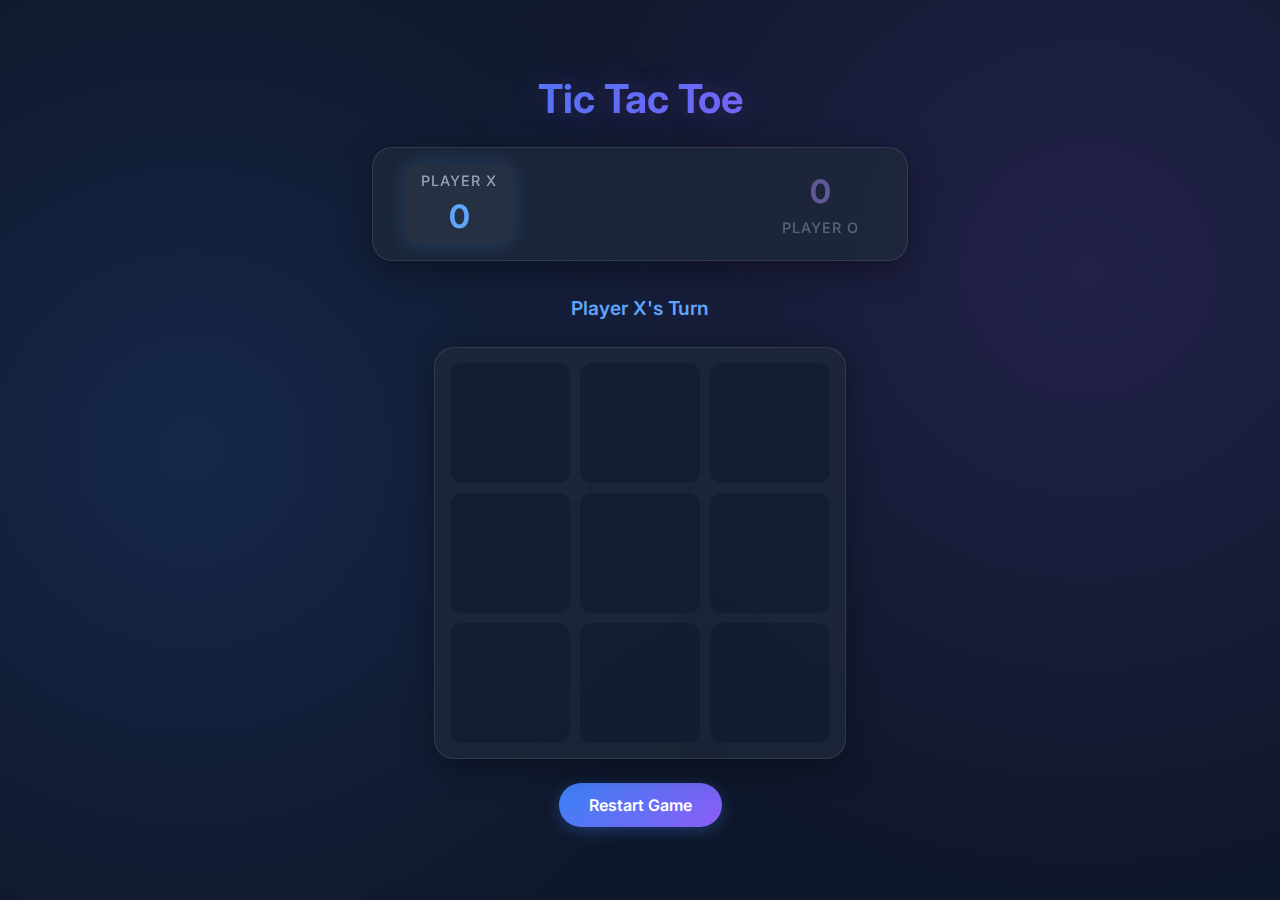
<file: index.html>
<!DOCTYPE html>
<html lang="en">

<head>
    <meta charset="UTF-8">
    <meta name="viewport" content="width=device-width, initial-scale=1.0">
    <title>Tic Tac Toe</title>
    <link href="https://fonts.googleapis.com/css2?family=Inter:wght@400;500;600;700&display=swap" rel="stylesheet">
    <link rel="stylesheet" href="styles.css">
</head>

<body>
    <div class="app-container fade-in">
        <header>
            <h1>Tic Tac Toe</h1>
            <div class="score-board glass-panel">
                <div class="player-score player-x active">
                    <span class="player-label">Player X</span>
                    <span class="score" id="score-x">0</span>
                </div>
                <div class="player-score player-o">
                    <span class="score" id="score-o">0</span>
                    <span class="player-label">Player O</span>
                </div>
            </div>
        </header>

        <main>
            <div class="turn-indicator" id="turn-indicator">
                <span id="turn-text">Player X's Turn</span>
            </div>

            <div class="game-board glass-panel" id="board">
                <div class="cell" data-index="0"></div>
                <div class="cell" data-index="1"></div>
                <div class="cell" data-index="2"></div>
                <div class="cell" data-index="3"></div>
                <div class="cell" data-index="4"></div>
                <div class="cell" data-index="5"></div>
                <div class="cell" data-index="6"></div>
                <div class="cell" data-index="7"></div>
                <div class="cell" data-index="8"></div>
            </div>

            <div class="game-controls">
                <button id="reset-btn" class="gradient-btn">Restart Game</button>
            </div>
        </main>

        <div class="winner-modal overlay hidden" id="winner-modal">
            <div class="modal-content glass-panel">
                <h2 id="winner-message">Player X Wins!</h2>
                <button id="modal-reset-btn" class="gradient-btn">Play Again</button>
            </div>
        </div>
    </div>
    <script src="game.js"></script>
</body>

</html>
</file>
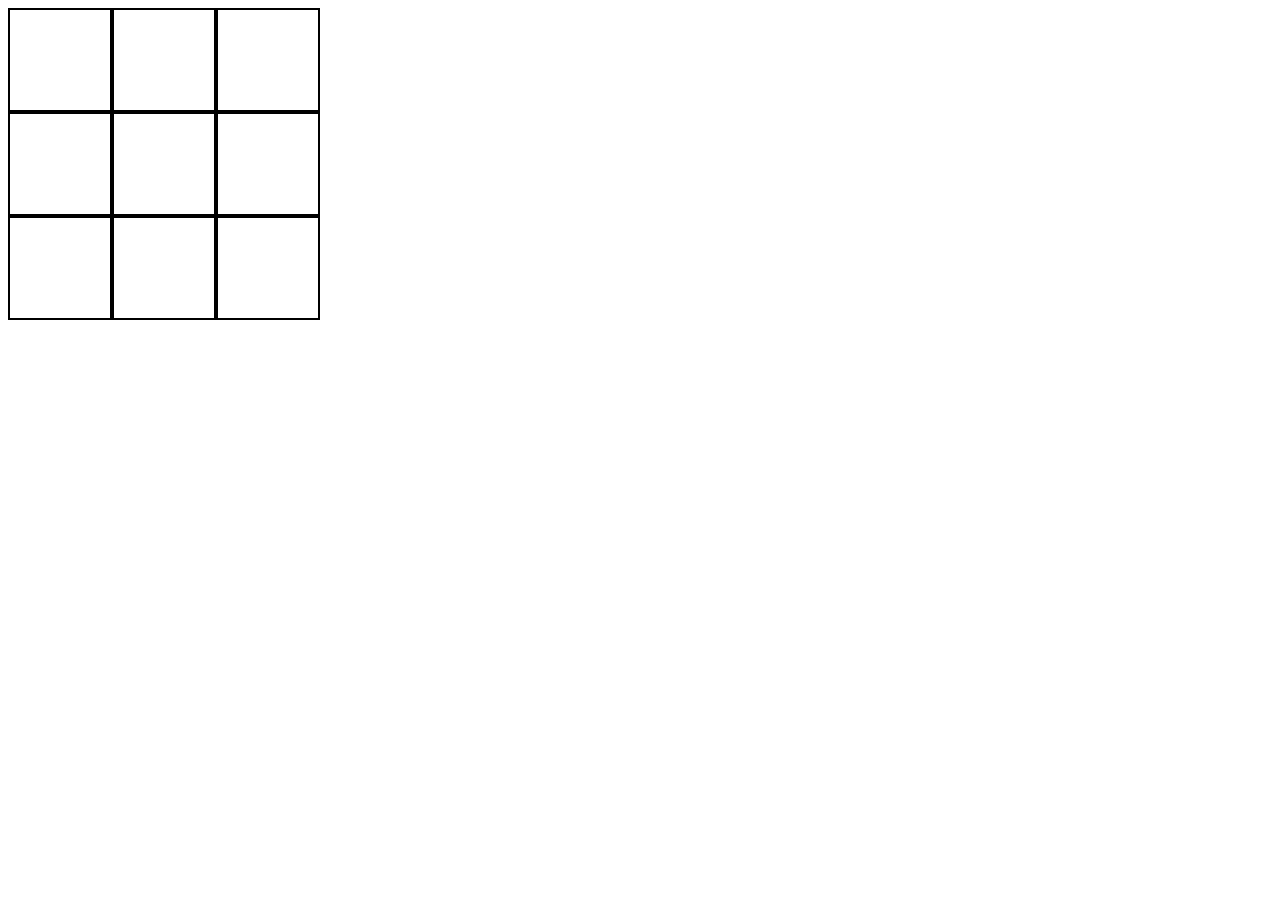
<file: game.html>
<!DOCTYPE html>
<html lang="en">
  <head>
    <meta charset="UTF-8" />
<meta name="viewport" content="width=device-width, initial-scale=1.0" />
    <title>TIC TOE GAME</title>
    <style>
      body {
         font-family: Impact, Haettenschweiler, 'Arial Narrow Bold', sans-serif;
      }
      .col {
        height: 100px;
        width: 100px;
        border: 2px solid black;
        display: flex;
        justify-content: center;
        font-size: 50px;
        align-items: center;
        cursor: pointer;

      }
      .row {
        display: flex;
      }
      .status{
        font-size: large;
    
} 
    </style>
  </head>
  <body>
    <div class="container">
      <div class="grid">
        <div class="row">
          <div onclick="clickone(this)" id="0" class="col"></div>
          <div onclick="clickone(this)" id="1"class="col"></div>
          <div onclick="clickone(this)" id="2"class="col"></div>
        </div>
        <div class="row">
          <div onclick="clickone(this)" id="3"class="col"></div>
          <div onclick="clickone(this)" id="4"class="col"></div>
          <div onclick="clickone(this)" id="5"class="col"></div>
        </div>
        <div class="row">
          <div onclick="clickone(this)" id="6"class="col"></div>
          <div onclick="clickone(this)" id="7"class="col"></div>
          <div onclick="clickone(this)" id="8"class="col"></div>
        </div>
      </div>
    </div>

      <p id="status"></p>

    <script src="game.js" defer></script>
    <script src="game.css"></script>
  </body>
</html>
</file>
<file: styles.css>
:root {
    --bg-color: #0f172a;
    --glass-bg: rgba(30, 41, 59, 0.7);
    --glass-border: rgba(255, 255, 255, 0.1);
    --text-primary: #f8fafc;
    --text-secondary: #94a3b8;
    --accent-blue: #3b82f6;
    --accent-purple: #8b5cf6;
    --gradient-primary: linear-gradient(135deg, var(--accent-blue), var(--accent-purple));
    --cell-size: clamp(80px, 20vw, 120px);
    --x-color: #60a5fa;
    --o-color: #a78bfa;
}

* {
    margin: 0;
    padding: 0;
    box-sizing: border-box;
}

body {
    font-family: 'Inter', -apple-system, sans-serif;
    background-color: var(--bg-color);
    background-image: 
        radial-gradient(circle at 15% 50%, rgba(59, 130, 246, 0.15) 0%, transparent 50%),
        radial-gradient(circle at 85% 30%, rgba(139, 92, 246, 0.15) 0%, transparent 50%);
    color: var(--text-primary);
    min-height: 100vh;
    display: flex;
    justify-content: center;
    align-items: center;
    overflow-x: hidden;
}

.fade-in {
    animation: fadeIn 1s ease-out;
}

@keyframes fadeIn {
    from { opacity: 0; transform: translateY(20px); }
    to { opacity: 1; transform: translateY(0); }
}

.app-container {
    width: 100%;
    max-width: 600px;
    padding: 2rem;
    display: flex;
    flex-direction: column;
    gap: 2rem;
}

header {
    text-align: center;
    display: flex;
    flex-direction: column;
    gap: 1.5rem;
}

h1 {
    font-size: 2.5rem;
    font-weight: 700;
    background: var(--gradient-primary);
    -webkit-background-clip: text;
    -webkit-text-fill-color: transparent;
    text-shadow: 0 0 30px rgba(139, 92, 246, 0.3);
}

.glass-panel {
    background: var(--glass-bg);
    backdrop-filter: blur(12px);
    -webkit-backdrop-filter: blur(12px);
    border: 1px solid var(--glass-border);
    border-radius: 20px;
    box-shadow: 0 8px 32px 0 rgba(0, 0, 0, 0.37);
}

.score-board {
    display: flex;
    justify-content: space-between;
    padding: 1rem 2rem;
    align-items: center;
}

.player-score {
    display: flex;
    flex-direction: column;
    align-items: center;
    gap: 0.5rem;
    padding: 0.5rem 1rem;
    border-radius: 12px;
    transition: all 0.3s ease;
    opacity: 0.5;
}

.player-score.active {
    opacity: 1;
    background: rgba(255, 255, 255, 0.05);
    box-shadow: 0 0 20px rgba(255, 255, 255, 0.05);
}

.player-score.player-x.active {
    box-shadow: 0 0 20px rgba(96, 165, 250, 0.2);
}

.player-score.player-o.active {
    box-shadow: 0 0 20px rgba(167, 139, 250, 0.2);
}

.player-label {
    font-size: 0.9rem;
    font-weight: 500;
    color: var(--text-secondary);
    text-transform: uppercase;
    letter-spacing: 1px;
}

.score {
    font-size: 2rem;
    font-weight: 700;
}

.player-x .score { color: var(--x-color); }
.player-o .score { color: var(--o-color); }

main {
    display: flex;
    flex-direction: column;
    align-items: center;
    gap: 1.5rem;
}

.turn-indicator {
    font-size: 1.2rem;
    font-weight: 600;
    height: 30px;
    display: flex;
    align-items: center;
    justify-content: center;
    transition: color 0.3s ease;
}

.game-board {
    display: grid;
    grid-template-columns: repeat(3, var(--cell-size));
    grid-template-rows: repeat(3, var(--cell-size));
    gap: 10px;
    padding: 15px;
}

.cell {
    background: rgba(15, 23, 42, 0.5);
    border-radius: 12px;
    display: flex;
    justify-content: center;
    align-items: center;
    font-size: calc(var(--cell-size) * 0.5);
    font-weight: 700;
    cursor: pointer;
    transition: all 0.2s ease;
    position: relative;
    overflow: hidden;
}

.cell:hover:not(.x):not(.o) {
    background: rgba(30, 41, 59, 0.8);
}

.board-x-turn .cell:hover:not(.x):not(.o)::before {
    content: 'X';
    color: rgba(96, 165, 250, 0.2);
    position: absolute;
}

.board-o-turn .cell:hover:not(.x):not(.o)::before {
    content: 'O';
    color: rgba(167, 139, 250, 0.2);
    position: absolute;
}

.cell.x {
    color: var(--x-color);
    text-shadow: 0 0 15px rgba(96, 165, 250, 0.5);
    animation: popIn 0.3s cubic-bezier(0.175, 0.885, 0.32, 1.275);
}

.cell.o {
    color: var(--o-color);
    text-shadow: 0 0 15px rgba(167, 139, 250, 0.5);
    animation: popIn 0.3s cubic-bezier(0.175, 0.885, 0.32, 1.275);
}

@keyframes popIn {
    0% { transform: scale(0.5); opacity: 0; }
    100% { transform: scale(1); opacity: 1; }
}

.cell.win-glow-x {
    background: rgba(96, 165, 250, 0.2);
    box-shadow: inset 0 0 20px rgba(96, 165, 250, 0.4);
    border: 1px solid rgba(96, 165, 250, 0.5);
    animation: pulseX 1.5s infinite;
    z-index: 10;
}

.cell.win-glow-o {
    background: rgba(167, 139, 250, 0.2);
    box-shadow: inset 0 0 20px rgba(167, 139, 250, 0.4);
    border: 1px solid rgba(167, 139, 250, 0.5);
    animation: pulseO 1.5s infinite;
    z-index: 10;
}

@keyframes pulseX {
    0% { box-shadow: inset 0 0 20px rgba(96, 165, 250, 0.4); }
    50% { box-shadow: inset 0 0 35px rgba(96, 165, 250, 0.8); }
    100% { box-shadow: inset 0 0 20px rgba(96, 165, 250, 0.4); }
}

@keyframes pulseO {
    0% { box-shadow: inset 0 0 20px rgba(167, 139, 250, 0.4); }
    50% { box-shadow: inset 0 0 35px rgba(167, 139, 250, 0.8); }
    100% { box-shadow: inset 0 0 20px rgba(167, 139, 250, 0.4); }
}

.gradient-btn {
    background: var(--gradient-primary);
    color: white;
    border: none;
    padding: 12px 30px;
    border-radius: 30px;
    font-size: 1rem;
    font-weight: 600;
    cursor: pointer;
    transition: all 0.3s ease;
    box-shadow: 0 4px 15px rgba(59, 130, 246, 0.3);
    font-family: 'Inter', sans-serif;
}

.gradient-btn:hover {
    transform: translateY(-2px);
    box-shadow: 0 8px 25px rgba(139, 92, 246, 0.4);
}

.gradient-btn:active {
    transform: translateY(1px);
}

.overlay {
    position: fixed;
    top: 0;
    left: 0;
    width: 100vw;
    height: 100vh;
    background: rgba(15, 23, 42, 0.8);
    backdrop-filter: blur(5px);
    display: flex;
    justify-content: center;
    align-items: center;
    z-index: 1000;
    opacity: 1;
    transition: opacity 0.3s ease;
}

.overlay.hidden {
    opacity: 0;
    pointer-events: none;
}

.modal-content {
    padding: 3rem;
    text-align: center;
    display: flex;
    flex-direction: column;
    gap: 2rem;
    transform: scale(1);
    transition: transform 0.3s cubic-bezier(0.175, 0.885, 0.32, 1.275);
}

.overlay.hidden .modal-content {
    transform: scale(0.8);
}

.modal-content h2 {
    font-size: 2.5rem;
    margin: 0;
    background: var(--gradient-primary);
    -webkit-background-clip: text;
    -webkit-text-fill-color: transparent;
}

.celebration {
    position: absolute;
    width: 100%;
    height: 100%;
    pointer-events: none;
    z-index: 999;
    overflow: hidden;
}

@media (max-width: 480px) {
    .app-container { padding: 1rem; }
    h1 { font-size: 2rem; }
    .score { font-size: 1.5rem; }
    .score-board { padding: 0.8rem 1rem; }
}
</file>
